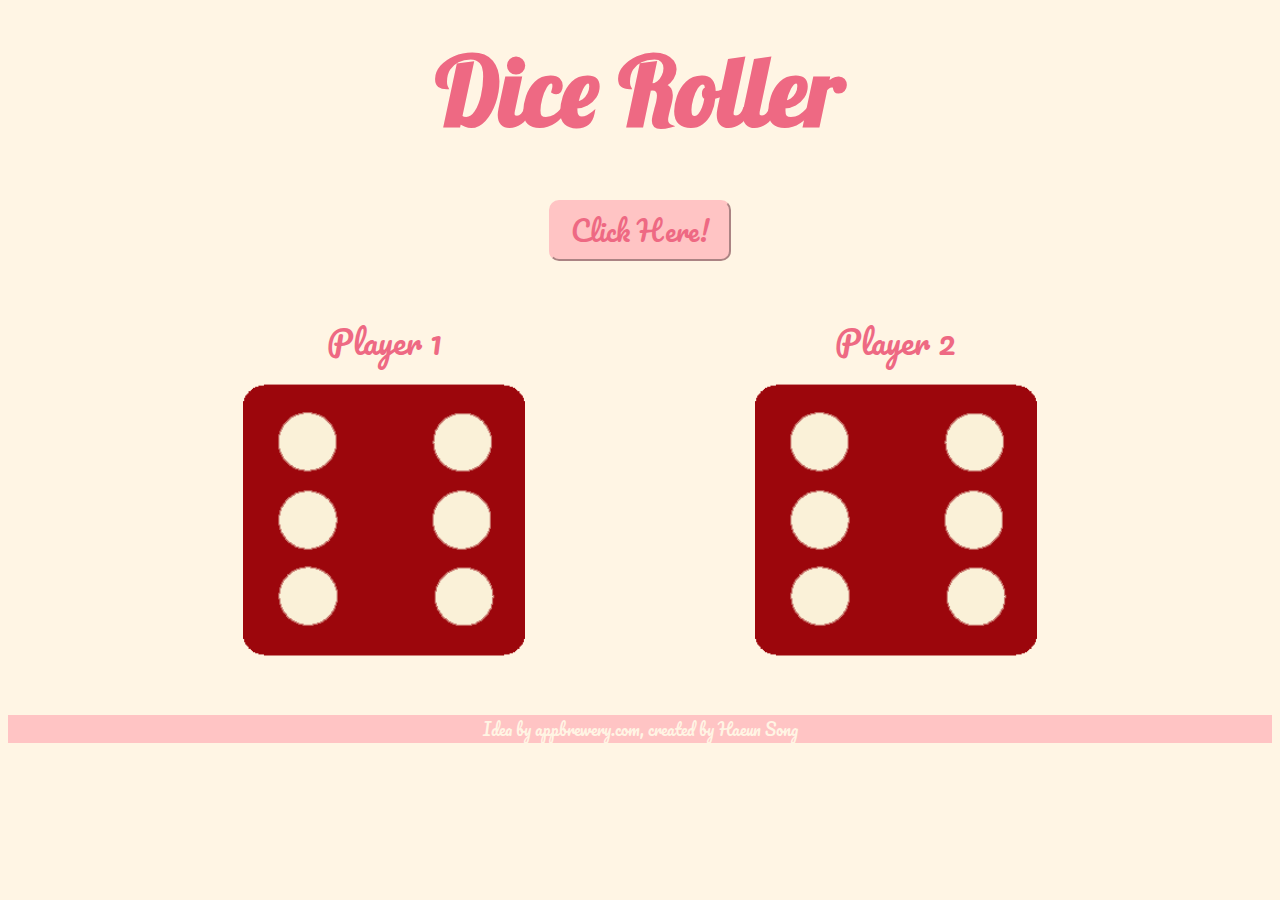
<file: index.html>
<!DOCTYPE html>
<html lang="en" dir="ltr">
  <head>
    <meta charset="utf-8">
    <meta http-equiv="X-UA-Compatible" content="IE=edge">
    <meta name="viewport" content="width=device-width, initial-scale=1.0">
    <title>Roll a Dice!</title>
    <link rel="stylesheet" href="./styles/sass/styles.css">
    <link rel="preconnect" href="https://fonts.googleapis.com">
    <link rel="preconnect" href="https://fonts.gstatic.com" crossorigin>
    <link href="https://fonts.googleapis.com/css2?family=Lobster&family=Pacifico&display=swap" rel="stylesheet">
    <!-- favicon -->
    <link rel="icon" href="images/favicon.ico">

  </head>
  <body>

    <section class="container">
      <h1>Dice Roller</h1>
      <button class="button"><a href="#">Click Here!</a></button>
      <div class="diceFlex">
        <div class="dice">
          <p class="player1">Player 1</p>
          <img class="img1" src="images/dice6.png">
        </div>
        <div class="dice">
          <p class="player2">Player 2</p>
          <img class="img2" src="images/dice6.png">
        </div>
      </div>
    </section>
    <footer>
      Idea by appbrewery.com, created by Haeun Song
    </footer>
  </body>
    <script src="index.js"></script>

</html>
</file>
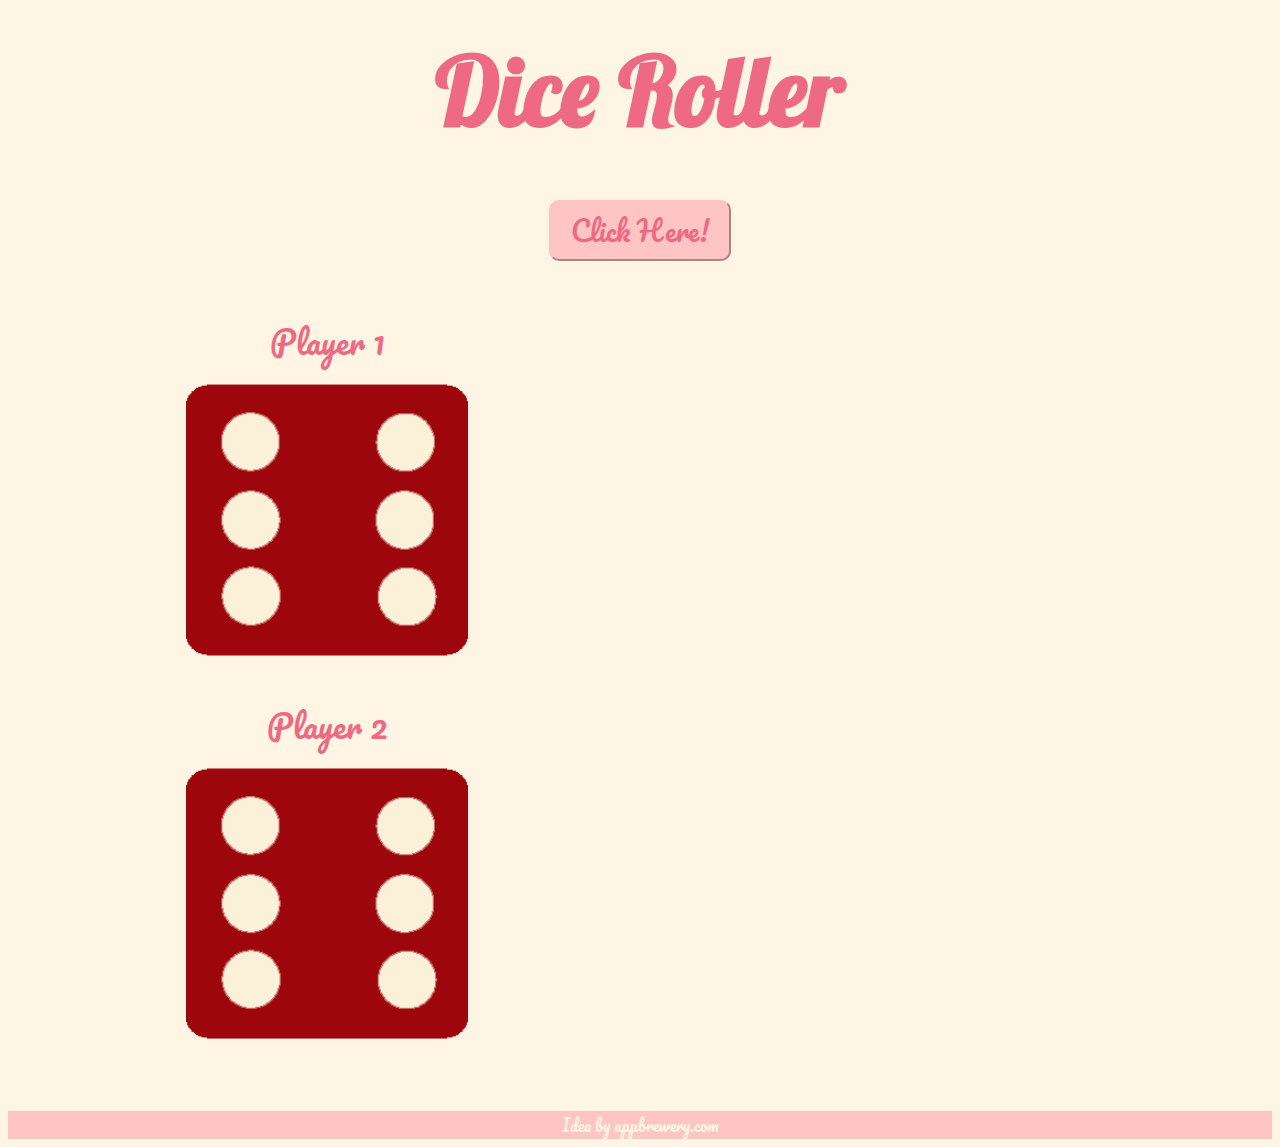
<file: dicee.html>
<!DOCTYPE html>
<html lang="en" dir="ltr">
  <head>
    <meta charset="utf-8">
    <title>Roll a Dice!</title>
    <link rel="stylesheet" href="styles.css">
    <link rel="preconnect" href="https://fonts.googleapis.com">
    <link rel="preconnect" href="https://fonts.gstatic.com" crossorigin>
    <link href="https://fonts.googleapis.com/css2?family=Lobster&family=Pacifico&display=swap" rel="stylesheet">

  </head>
  <body>

    <div class="container">
      <h1>Dice Roller</h1>
      <div class="button">
        <button><a href="#">Click Here!</a></button>
      </div>
      <div class="dice">
        <p class="player1">Player 1</p>
        <img class="img1" src="images/dice6.png">
      </div>

      <div class="dice">
        <p class="player2">Player 2</p>
        <img class="img2" src="images/dice6.png">
      </div>

    </div>

  </body>
    <script src="index.js"></script>
  <footer>
    Idea by appbrewery.com
  </footer>
</html>
</file>
<file: styles/sass/styles.css>
html {
  background-color: #FFF5E4;
}

.container {
  width: 90%;
  margin: 0 auto;
  text-align: center;
}

.diceFlex {
  display: flex;
  flex-direction: wrap;
  justify-content: center;
}

.dice {
  text-align: center;
  width: 45%;
}

.dice img {
  width: 55%;
}

h1 {
  margin: 30px;
  font-family: "Lobster", cursive;
  font-size: 6rem;
  color: #EE6983;
}

button {
  text-align: center;
  margin: 20px;
  padding: 5px 20px;
  font-family: "Pacifico";
  font-size: 1.7rem;
  border-radius: 10px;
  background-color: #FFC4C4;
  border-color: #FFC4C4;
}

a {
  text-decoration: none;
  color: #EE6983;
}

button:hover {
  background-color: #EE6983;
}

a:hover {
  color: #FFF5E4;
}

p {
  font-size: 2rem;
  margin-bottom: 10px;
  color: #EE6983;
  font-family: "Pacifico", cursive;
}

img {
  width: 80%;
}

footer {
  margin-top: 50px;
  background-color: #FFC4C4;
  color: #FFF5E4;
  text-align: center;
  font-family: "Pacifico", cursive;
  font-size: 1rem;
}

@media (max-width: 750px) {
  .dice img {
    width: 70%;
  }
  h1 {
    font-size: 5rem;
  }
  button {
    font-size: 1.5rem;
  }
}
@media (max-width: 560px) {
  h1 {
    font-size: 5rem;
    margin-top: 80px;
  }
  button {
    margin-top: 0;
  }
  .dice img {
    width: 80%;
  }
}/*# sourceMappingURL=styles.css.map */
</file>
<file: styles.css>
html {
  background-color: #FFF5E4;
}
.container {
  width: 90%;
  margin: 0 auto;
  text-align: center;
}
.diceFlex {
  display: flex;
  flex-direction: wrap;
  justify-content: center;
}
.dice {
  text-align: center;
  width: 45%;
}
.dice img {
  width: 55%;
}

h1 {
  margin: 30px;
  font-family: 'Lobster', cursive;
  font-size: 6rem;
  color: #EE6983;
}

button {
  text-align: center;
  margin: 20px;
  padding: 5px 20px;
  font-family: 'Pacifico';
  font-size: 1.7rem;
  border-radius: 10px;
  background-color: #FFC4C4;
  border-color: #FFC4C4;
}

a {
  text-decoration: none;
  color: #EE6983;
}

button:hover {
  background-color: #EE6983;
}

a:hover {
  color: #FFF5E4;
}


p {
  font-size: 2rem;
  margin-bottom: 10px;
  color: #EE6983;
  font-family: 'Pacifico', cursive;
}

img {
  width: 80%;
}

footer {
  margin-top: 5%;
  background-color: #FFC4C4;
  color: #FFF5E4;
  text-align: center;
  font-family: 'Pacifico', cursive;
  font-size: 1rem;
}


@media only screen and (max-width: 750px) {
  .dice img {
    width: 70%;
  }
  h1 {
    font-size: 5rem;
  }
  button {
    font-size: 1.5rem;
  }
}

@media only screen and (max-width: 560px) {
  h1 {
    font-size: 4.5rem;
  }
  button {
    margin-top: 0;
  }
  .dice img {
    width: 80%;
  }
}
</file>
